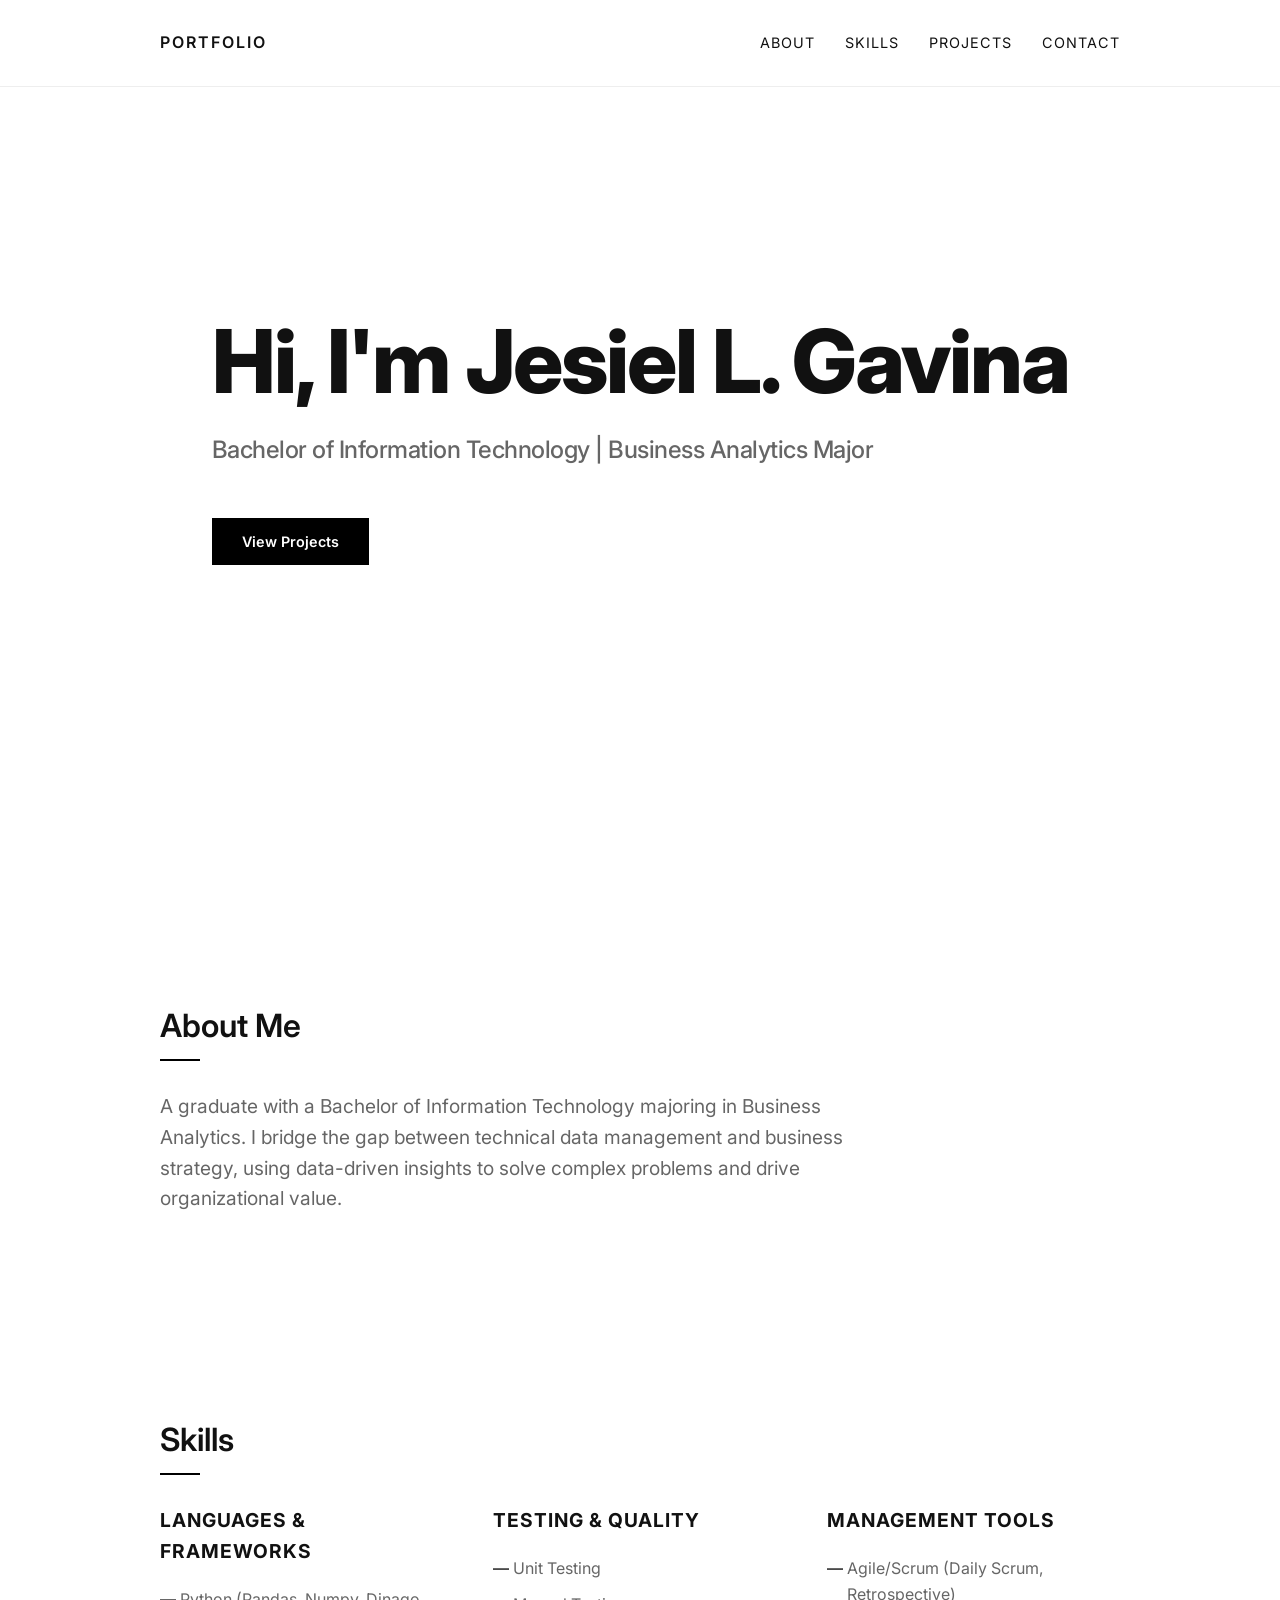
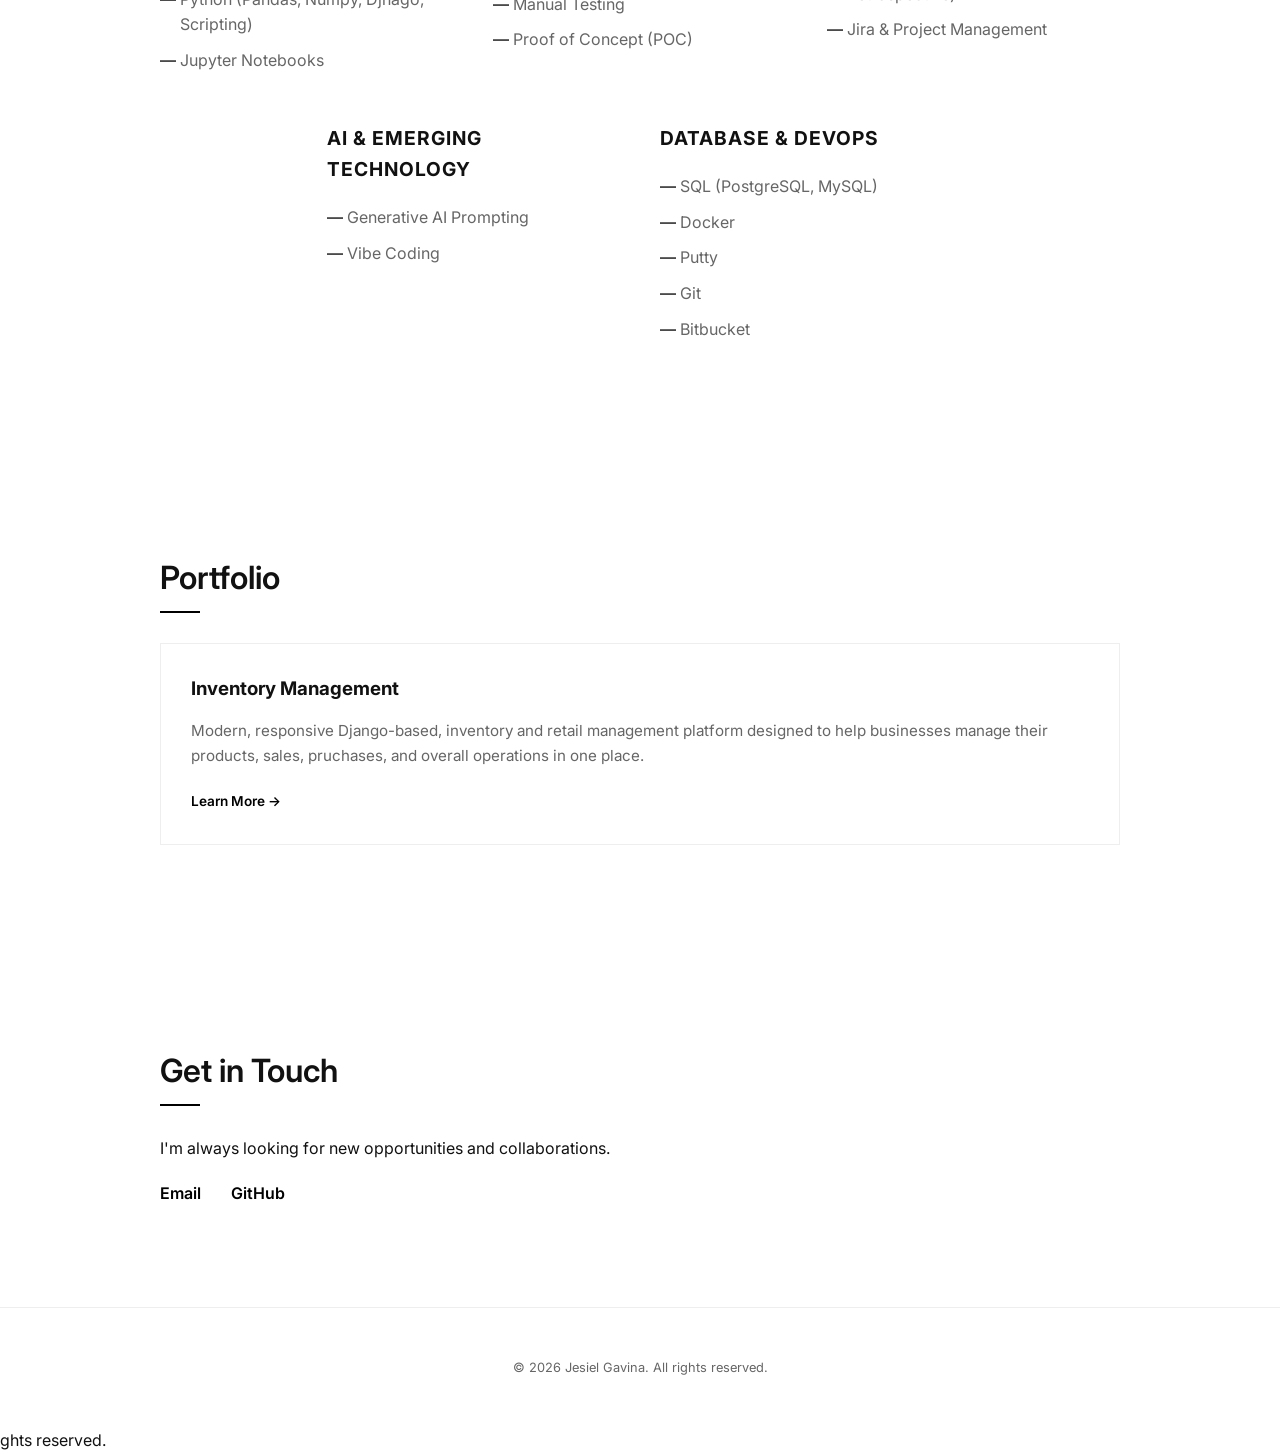
<file: index.html>
<!DOCTYPE html>
<html lang="en">
<head>
    <meta charset="UTF-8">
    <meta name="viewport" content="width=device-width, initial-scale=1.0">
    <title>Portfolio | Business Analytics</title>
    <link rel="stylesheet" href="styles.css">
    <link rel="preconnect" href="https://fonts.googleapis.com">
    <link rel="preconnect" href="https://fonts.gstatic.com" crossorigin>
    <link href="https://fonts.googleapis.com/css2?family=Inter:wght@300;400;600&display=swap" rel="stylesheet">
</head>
<body>
    <header>
        <nav>
            <div class="logo">PORTFOLIO</div>
            <ul>
                <li><a href="#about">About</a></li>
                <li><a href="#skills">Skills</a></li>
                <li><a href="#projects">Projects</a></li>
                <li><a href="#contact">Contact</a></li>
            </ul>
        </nav>
    </header>

    <main>
        <section id="hero">
            <div class="container">
                <h1>Hi, I'm Jesiel L. Gavina</h1>
                <p class="subtitle">Bachelor of Information Technology | Business Analytics Major</p>
                <div class="cta">
                    <a href="#projects" class="btn">View Projects</a>
                </div>
            </div>
        </section>

        <section id="about">
            <div class="container">
                <h2>About Me</h2>
                <p>A graduate with a Bachelor of Information Technology majoring in Business Analytics. I bridge the gap between technical data management and business strategy, using data-driven insights to solve complex problems and drive organizational value.</p>
            </div>
        </section>

        <section id="skills">
            <div class="container">
                <h2>Skills</h2>
                <div class="skills-grid">
                    <div class="skill-category">
                        <h3>Languages & Frameworks</h3>
                        <ul>
                            <li>Python (Pandas, Numpy, Djnago, Scripting)</li>
                            <li>Jupyter Notebooks</li>
                        </ul>
                    </div>
                    <div class="skill-category">
                        <h3>Testing & Quality</h3>
                        <ul>
                            <li>Unit Testing</li>
                            <li>Manual Testing</li>
                            <li>Proof of Concept (POC)</li>
                        </ul>
                    </div>
                    <div class="skill-category">
                        <h3>Management Tools</h3>
                        <ul>
                            <li>Agile/Scrum (Daily Scrum, Retrospective)</li>
                            <li>Jira & Project Management</li>
                        </ul>
                    </div>
                    <div class="skill-category">
                        <h3>AI & Emerging Technology</h3>
                        <ul>
                            <li>Generative AI Prompting</li>
                            <li>Vibe Coding</li>
                        </ul>
                    </div>
                    <div class="skill-category">
                        <h3>Database & DevOps</h3>
                        <ul>
                            <li>SQL (PostgreSQL, MySQL)</li>
                            <li>Docker</li>
                            <li>Putty</li>
                            <li>Git</li>
                            <li>Bitbucket</li>
                        </ul>
                    </div>
                </div>
            </div>
        </section>

        <section id="projects">
            <div class="container">
                <h2>Portfolio</h2>
                <div class="projects-grid">
                    <article class="project-card">
                        <h3>Inventory Management</h3>
                        <p>Modern, responsive Django-based, inventory and retail management platform designed to help businesses manage their products, sales, pruchases, and overall operations in one place.</p>
                        <a href="portfolio.html" class="project-link">Learn More &rarr;</a>
                    </article>
                </div>
            </div>
        </section>

        <section id="contact">
            <div class="container">
                <h2>Get in Touch</h2>
                <p>I'm always looking for new opportunities and collaborations.</p>
                <div class="contact-links">
                    <a href="jesiel.gavina21@gmail.com ">Email</a>
                    <a href="https://github.com/gseal-dev">GitHub</a>
                </div>
            </div>
        </section>
    </main>

    <footer>
        <div class="container">
            <p>&copy; 2026 Jesiel Gavina. All rights reserved.</p>
        </div>
    </footer>

    <script src="script.js"></script>
</body>
</html>
ghts reserved.</p>
        </div>
    </footer>

    <script src="script.js"></script>
</body>
</html>
</file>
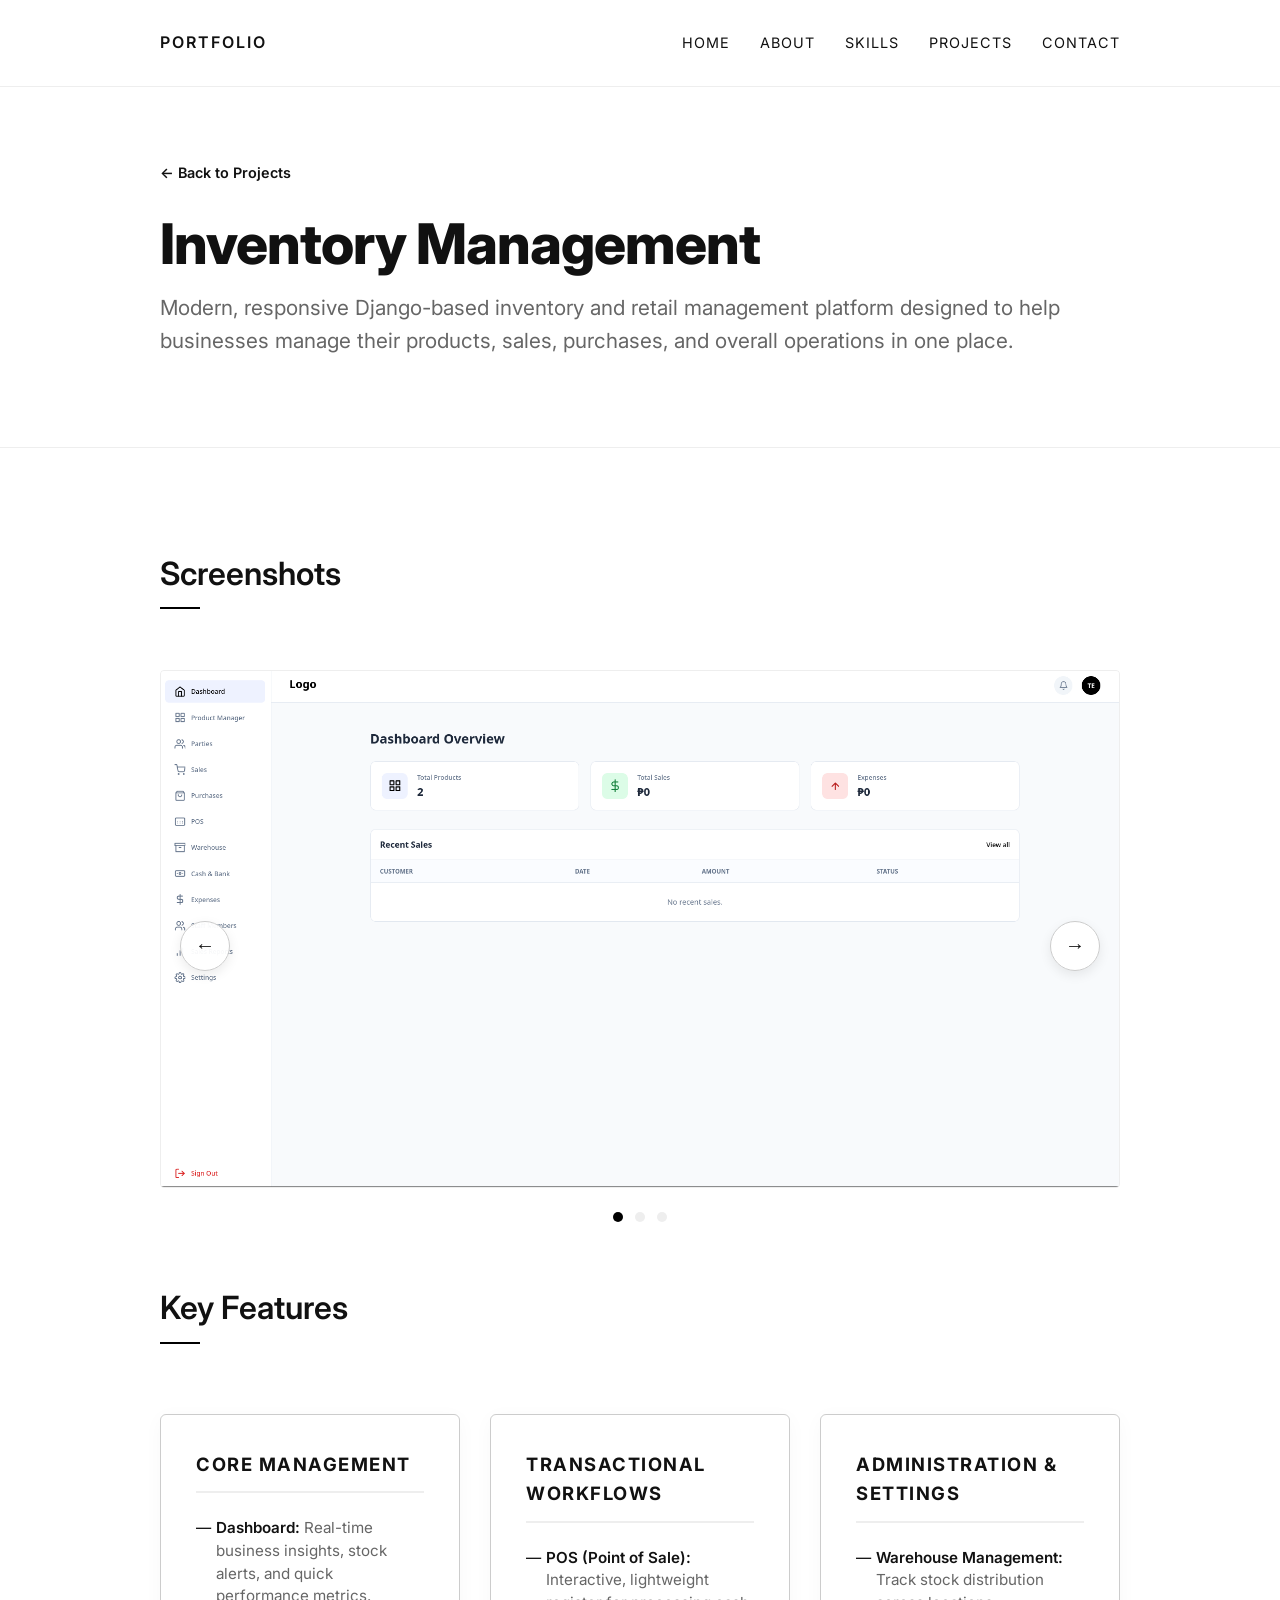
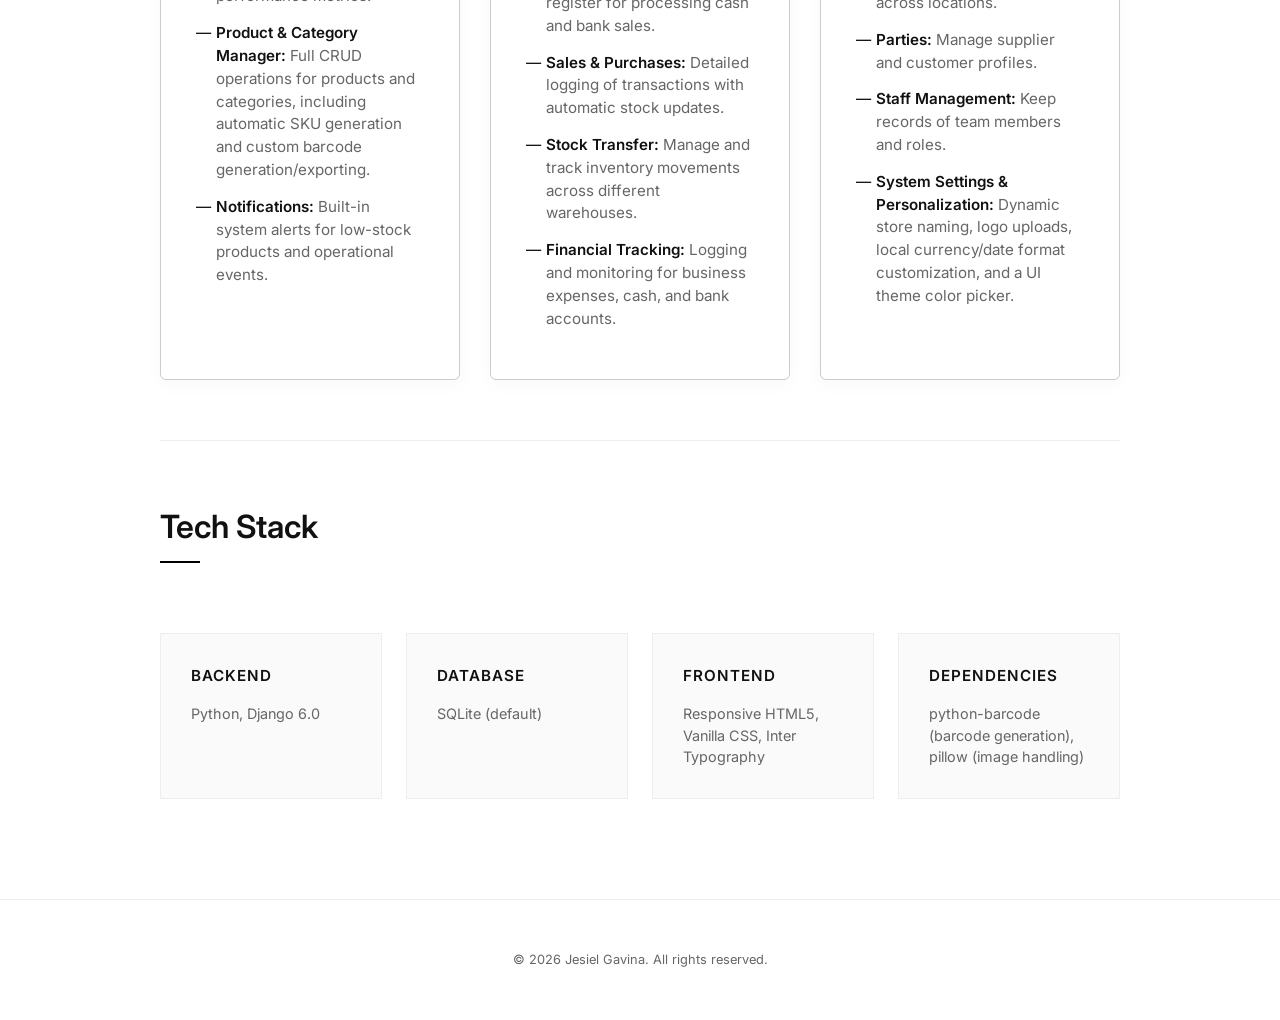
<file: portfolio.html>
<!DOCTYPE html>
<html lang="en">
<head>
    <meta charset="UTF-8">
    <meta name="viewport" content="width=device-width, initial-scale=1.0">
    <title>Inventory Management | Portfolio</title>
    <link rel="stylesheet" href="styles.css">
    <link rel="preconnect" href="https://fonts.googleapis.com">
    <link rel="preconnect" href="https://fonts.gstatic.com" crossorigin>
    <link href="https://fonts.googleapis.com/css2?family=Inter:wght@300;400;600&display=swap" rel="stylesheet">
</head>
<body>
    <header>
        <nav>
            <div class="logo"><a href="index.html" style="text-decoration: none; color: inherit;">PORTFOLIO</a></div>
            <ul>
                <li><a href="index.html">Home</a></li>
                <li><a href="index.html#about">About</a></li>
                <li><a href="index.html#skills">Skills</a></li>
                <li><a href="index.html#projects">Projects</a></li>
                <li><a href="index.html#contact">Contact</a></li>
            </ul>
        </nav>
    </header>

    <main>
        <section class="project-header">
            <div class="container">
                <a href="index.html#projects" class="back-link">&larr; Back to Projects</a>
                <h1>Inventory Management</h1>
                <p class="tagline">Modern, responsive Django-based inventory and retail management platform designed to help businesses manage their products, sales, purchases, and overall operations in one place.</p>
            </div>
        </section>

        <section id="project-details">
            <div class="container">
                <!-- Project Gallery (Carousel) -->
                <div class="project-gallery">
                    <h2>Screenshots</h2>
                    <div class="carousel-container">
                        <button class="carousel-btn prev-btn" aria-label="Previous Slide">&larr;</button>
                        <div class="carousel-wrapper">
                            <div class="carousel-slide">
                                <img src="media/Screenshot_20260610_180153-1.png" alt="Inventory Dashboard">
                            </div>
                            <div class="carousel-slide">
                                <img src="media/Screenshot_20260610_180209.png" alt="Product Management">
                            </div>
                            <div class="carousel-slide">
                                <img src="media/Screenshot_20260610_180209-1.png" alt="POS Register & Sales">
                            </div>
                        </div>
                        <button class="carousel-btn next-btn" aria-label="Next Slide">&rarr;</button>
                        <div class="carousel-dots">
                            <span class="dot active"></span>
                            <span class="dot"></span>
                            <span class="dot"></span>
                        </div>
                    </div>
                </div>

                <!-- Key Features Section -->
                <div class="features-section">
                    <h2>Key Features</h2>
                    <div class="features-row">
                        <div class="feature-card">
                            <h3>Core Management</h3>
                            <ul>
                                <li><strong>Dashboard:</strong> Real-time business insights, stock alerts, and quick performance metrics.</li>
                                <li><strong>Product & Category Manager:</strong> Full CRUD operations for products and categories, including automatic SKU generation and custom barcode generation/exporting.</li>
                                <li><strong>Notifications:</strong> Built-in system alerts for low-stock products and operational events.</li>
                            </ul>
                        </div>
                        <div class="feature-card">
                            <h3>Transactional Workflows</h3>
                            <ul>
                                <li><strong>POS (Point of Sale):</strong> Interactive, lightweight register for processing cash and bank sales.</li>
                                <li><strong>Sales & Purchases:</strong> Detailed logging of transactions with automatic stock updates.</li>
                                <li><strong>Stock Transfer:</strong> Manage and track inventory movements across different warehouses.</li>
                                <li><strong>Financial Tracking:</strong> Logging and monitoring for business expenses, cash, and bank accounts.</li>
                            </ul>
                        </div>
                        <div class="feature-card">
                            <h3>Administration & Settings</h3>
                            <ul>
                                <li><strong>Warehouse Management:</strong> Track stock distribution across locations.</li>
                                <li><strong>Parties:</strong> Manage supplier and customer profiles.</li>
                                <li><strong>Staff Management:</strong> Keep records of team members and roles.</li>
                                <li><strong>System Settings & Personalization:</strong> Dynamic store naming, logo uploads, local currency/date format customization, and a UI theme color picker.</li>
                            </ul>
                        </div>
                    </div>
                </div>

                <!-- Tech Stack Section -->
                <div class="tech-stack-section">
                    <h2>Tech Stack</h2>
                    <div class="tech-grid">
                        <div class="tech-item">
                            <h4>Backend</h4>
                            <p>Python, Django 6.0</p>
                        </div>
                        <div class="tech-item">
                            <h4>Database</h4>
                            <p>SQLite (default)</p>
                        </div>
                        <div class="tech-item">
                            <h4>Frontend</h4>
                            <p>Responsive HTML5, Vanilla CSS, Inter Typography</p>
                        </div>
                        <div class="tech-item">
                            <h4>Dependencies</h4>
                            <p>python-barcode (barcode generation), pillow (image handling)</p>
                        </div>
                    </div>
                </div>
            </div>
        </section>
    </main>

    <footer>
        <div class="container">
            <p>&copy; 2026 Jesiel Gavina. All rights reserved.</p>
        </div>
    </footer>

    <script src="script.js"></script>
</body>
</html>
</file>
<file: styles.css>
:root {
    --bg-color: #ffffff;
    --text-color: #111111;
    --accent-color: #000000;
    --secondary-text: #666666;
    --border-color: #eeeeee;
    --section-padding: 100px 0;
    --container-width: 1000px;
}

* {
    margin: 0;
    padding: 0;
    box-sizing: border-box;
}

html {
    scroll-behavior: smooth;
}

body {
    font-family: 'Inter', -apple-system, BlinkMacSystemFont, 'Segoe UI', Roboto, sans-serif;
    background-color: var(--bg-color);
    color: var(--text-color);
    line-height: 1.6;
}

.container {
    max-width: var(--container-width);
    margin: 0 auto;
    padding: 0 20px;
}

/* Header & Nav */
header {
    padding: 30px 0;
    position: fixed;
    width: 100%;
    top: 0;
    background: rgba(255, 255, 255, 0.9);
    backdrop-filter: blur(5px);
    z-index: 1000;
    border-bottom: 1px solid var(--border-color);
}

nav {
    display: flex;
    justify-content: space-between;
    align-items: center;
    max-width: var(--container-width);
    margin: 0 auto;
    padding: 0 20px;
}

.logo {
    font-weight: 600;
    letter-spacing: 2px;
}

nav ul {
    display: flex;
    list-style: none;
}

nav ul li {
    margin-left: 30px;
}

nav ul li a {
    text-decoration: none;
    color: var(--text-color);
    font-size: 0.9rem;
    text-transform: uppercase;
    letter-spacing: 1px;
    transition: opacity 0.3s ease;
}

nav ul li a:hover {
    opacity: 0.6;
}

/* Sections */
section {
    padding: var(--section-padding);
}

h2 {
    font-size: 2rem;
    font-weight: 600;
    margin-bottom: 40px;
    position: relative;
    display: inline-block;
}

h2::after {
    content: '';
    position: absolute;
    bottom: -10px;
    left: 0;
    width: 40px;
    height: 2px;
    background: var(--accent-color);
}

/* Hero Section */
#hero {
    height: 100vh;
    display: flex;
    align-items: center;
    text-align: left;
    padding-top: 80px;
}

#hero h1 {
    font-size: 5.5rem;
    font-weight: 800;
    line-height: 1.05;
    margin-bottom: 24px;
    letter-spacing: -2px;
}

#hero .subtitle {
    font-size: 1.5rem;
    font-weight: 500;
    color: var(--secondary-text);
    margin-bottom: 48px;
    letter-spacing: -0.5px;
}

.btn {
    display: inline-block;
    padding: 12px 30px;
    background-color: var(--accent-color);
    color: #fff;
    text-decoration: none;
    font-size: 0.9rem;
    font-weight: 600;
    transition: transform 0.3s ease, background-color 0.3s ease;
}

.btn:hover {
    background-color: #333;
    transform: translateY(-2px);
}

/* About Section */
#about p {
    font-size: 1.2rem;
    max-width: 700px;
    color: var(--secondary-text);
}

/* Skills Section */
.skills-grid {
    display: grid;
    grid-template-columns: repeat(6, 1fr);
    gap: 40px;
}

.skills-grid .skill-category {
    grid-column: span 2;
}

.skills-grid .skill-category:nth-child(4) {
    grid-column: 2 / span 2;
}

.skills-grid .skill-category:nth-child(5) {
    grid-column: 4 / span 2;
}

@media (max-width: 900px) {
    .skills-grid {
        grid-template-columns: repeat(auto-fit, minmax(250px, 1fr));
        gap: 30px;
    }
    
    .skills-grid .skill-category,
    .skills-grid .skill-category:nth-child(4),
    .skills-grid .skill-category:nth-child(5) {
        grid-column: auto;
    }
}

.skill-category h3 {
    font-size: 1.2rem;
    margin-bottom: 20px;
    text-transform: uppercase;
    letter-spacing: 1px;
}

.skill-category ul {
    list-style: none;
}

.skill-category ul li {
    margin-bottom: 10px;
    color: var(--secondary-text);
    position: relative;
    padding-left: 20px;
}

.skill-category ul li::before {
    content: '—';
    position: absolute;
    left: 0;
    color: var(--accent-color);
}

/* Projects Section */
.projects-grid {
    display: grid;
    grid-template-columns: repeat(auto-fit, minmax(300px, 1fr));
    gap: 30px;
}

.project-card {
    padding: 30px;
    border: 1px solid var(--border-color);
    transition: border-color 0.3s ease;
}

.project-card:hover {
    border-color: var(--accent-color);
}

.project-card h3 {
    margin-bottom: 15px;
}

.project-card p {
    color: var(--secondary-text);
    margin-bottom: 20px;
    font-size: 0.95rem;
}

.project-link {
    text-decoration: none;
    color: var(--accent-color);
    font-weight: 600;
    font-size: 0.85rem;
}

/* Contact Section */
#contact .contact-links {
    display: flex;
    gap: 30px;
    margin-top: 20px;
}

#contact .contact-links a {
    text-decoration: none;
    color: var(--accent-color);
    font-weight: 600;
    position: relative;
}

#contact .contact-links a::after {
    content: '';
    position: absolute;
    bottom: -2px;
    left: 0;
    width: 0;
    height: 1px;
    background: var(--accent-color);
    transition: width 0.3s ease;
}

#contact .contact-links a:hover::after {
    width: 100%;
}

/* Footer */
footer {
    padding: 50px 0;
    border-top: 1px solid var(--border-color);
    text-align: center;
    color: var(--secondary-text);
    font-size: 0.8rem;
}

/* Responsive */
@media (max-width: 768px) {
    #hero h1 {
        font-size: 2.5rem;
    }
    
    nav ul {
        display: none; /* Simple for now, can add mobile menu later */
    }
    
    section {
        padding: 60px 0;
    }
}

/* Project Detail Page Styles */
.project-header {
    padding-top: 160px;
    padding-bottom: 60px;
    border-bottom: 1px solid var(--border-color);
}

.project-header h1 {
    font-size: 3.5rem;
    font-weight: 800;
    line-height: 1.1;
    margin-bottom: 15px;
    letter-spacing: -1px;
}

.project-header .tagline {
    font-size: 1.3rem;
    color: var(--secondary-text);
    margin-bottom: 30px;
}

.back-link {
    display: inline-flex;
    align-items: center;
    text-decoration: none;
    color: var(--text-color);
    font-weight: 600;
    font-size: 0.9rem;
    margin-bottom: 30px;
    transition: transform 0.2s ease;
}

.back-link:hover {
    transform: translateX(-5px);
}

/* Carousel Gallery */
.project-gallery {
    margin-bottom: 60px;
}

.carousel-container {
    position: relative;
    width: 100%;
    margin-top: 30px;
}

/* Carousel Buttons */
.carousel-btn {
    position: absolute;
    top: 50%;
    transform: translateY(-50%);
    background: rgba(255, 255, 255, 0.95);
    border: 1px solid #cccccc;
    color: var(--text-color);
    width: 50px;
    height: 50px;
    border-radius: 50%;
    cursor: pointer;
    display: flex;
    justify-content: center;
    align-items: center;
    font-size: 1.25rem;
    font-weight: bold;
    z-index: 10;
    transition: background 0.3s ease, border-color 0.3s ease, transform 0.2s cubic-bezier(0.16, 1, 0.3, 1), box-shadow 0.3s ease;
    box-shadow: 0 4px 12px rgba(0, 0, 0, 0.08);
}

.carousel-btn:hover {
    background: var(--text-color);
    color: #ffffff;
    border-color: var(--text-color);
    box-shadow: 0 6px 16px rgba(0, 0, 0, 0.15);
}

.carousel-btn:active {
    transform: translateY(-50%) scale(0.95);
}

.prev-btn {
    left: 20px;
}

.next-btn {
    right: 20px;
}

/* Hide navigation buttons on mobile touch devices as they support native swipe */
@media (max-width: 768px) {
    .carousel-btn {
        display: none;
    }
}

.carousel-wrapper {
    display: flex;
    overflow-x: auto;
    scroll-snap-type: x mandatory;
    scroll-behavior: smooth;
    scrollbar-width: none; /* Hide scrollbar */
}

.carousel-wrapper::-webkit-scrollbar {
    display: none; /* Safari/Chrome */
}

.carousel-slide {
    flex: 0 0 100%;
    scroll-snap-align: start;
    display: flex;
    justify-content: center;
    align-items: center;
    padding: 0;
}

.carousel-slide img {
    width: 100%;
    max-height: 600px;
    object-fit: contain;
    border: 1px solid var(--border-color);
    background-color: #fafafa;
    border-radius: 4px;
}

/* Dots */
.carousel-dots {
    display: flex;
    justify-content: center;
    gap: 12px;
    margin-top: 24px;
}

.dot {
    width: 10px;
    height: 10px;
    border-radius: 50%;
    background-color: var(--border-color);
    cursor: pointer;
    transition: background-color 0.3s ease, transform 0.2s ease;
}

.dot:hover {
    transform: scale(1.2);
}

.dot.active {
    background-color: var(--accent-color);
}

/* Feature Cards Row */
.features-row {
    display: grid;
    grid-template-columns: repeat(3, 1fr);
    gap: 30px;
    margin-top: 40px;
    margin-bottom: 60px;
}

.feature-card {
    padding: 35px;
    border: 1px solid #cccccc; /* Strongly visible crisp border */
    background-color: #ffffff;
    border-radius: 6px; /* Smooth rounded corners */
    box-shadow: 0 4px 20px rgba(0, 0, 0, 0.03); /* Subtle, elegant drop shadow */
    transition: transform 0.3s cubic-bezier(0.16, 1, 0.3, 1), border-color 0.3s ease, box-shadow 0.3s ease;
}

.feature-card:hover {
    transform: translateY(-6px);
    border-color: var(--accent-color);
    box-shadow: 0 12px 30px rgba(0, 0, 0, 0.08); /* Sophisticated hover shadow */
}

.feature-card h3 {
    font-size: 1.15rem;
    margin-bottom: 24px;
    text-transform: uppercase;
    letter-spacing: 1.5px;
    border-bottom: 2px solid var(--border-color);
    padding-bottom: 12px;
}

.feature-card ul {
    list-style: none;
}

.feature-card ul li {
    margin-bottom: 14px;
    color: var(--secondary-text);
    position: relative;
    padding-left: 20px;
    font-size: 0.95rem;
    line-height: 1.5;
}

.feature-card ul li strong {
    color: var(--text-color);
    font-weight: 600;
}

.feature-card ul li::before {
    content: '—';
    position: absolute;
    left: 0;
    color: var(--accent-color);
}

/* Tech Stack Bottom Layout */
.tech-stack-section {
    border-top: 1px solid var(--border-color);
    padding-top: 60px;
    margin-top: 60px;
}

.tech-grid {
    display: grid;
    grid-template-columns: repeat(4, 1fr);
    gap: 24px;
    margin-top: 40px;
}

.tech-item {
    border: 1px solid var(--border-color);
    padding: 30px;
    background-color: #fafafa;
    transition: border-color 0.3s ease, background-color 0.3s ease;
}

.tech-item:hover {
    border-color: var(--accent-color);
    background-color: #ffffff;
}

.tech-item h4 {
    text-transform: uppercase;
    letter-spacing: 1px;
    margin-bottom: 15px;
    font-size: 0.95rem;
    font-weight: 600;
}

.tech-item p {
    color: var(--secondary-text);
    font-size: 0.9rem;
    line-height: 1.5;
}

@media (max-width: 768px) {
    .project-header h1 {
        font-size: 2.5rem;
    }
    .features-row {
        grid-template-columns: 1fr;
        gap: 20px;
    }
    .tech-grid {
        grid-template-columns: 1fr;
        gap: 15px;
    }
}
</file>
